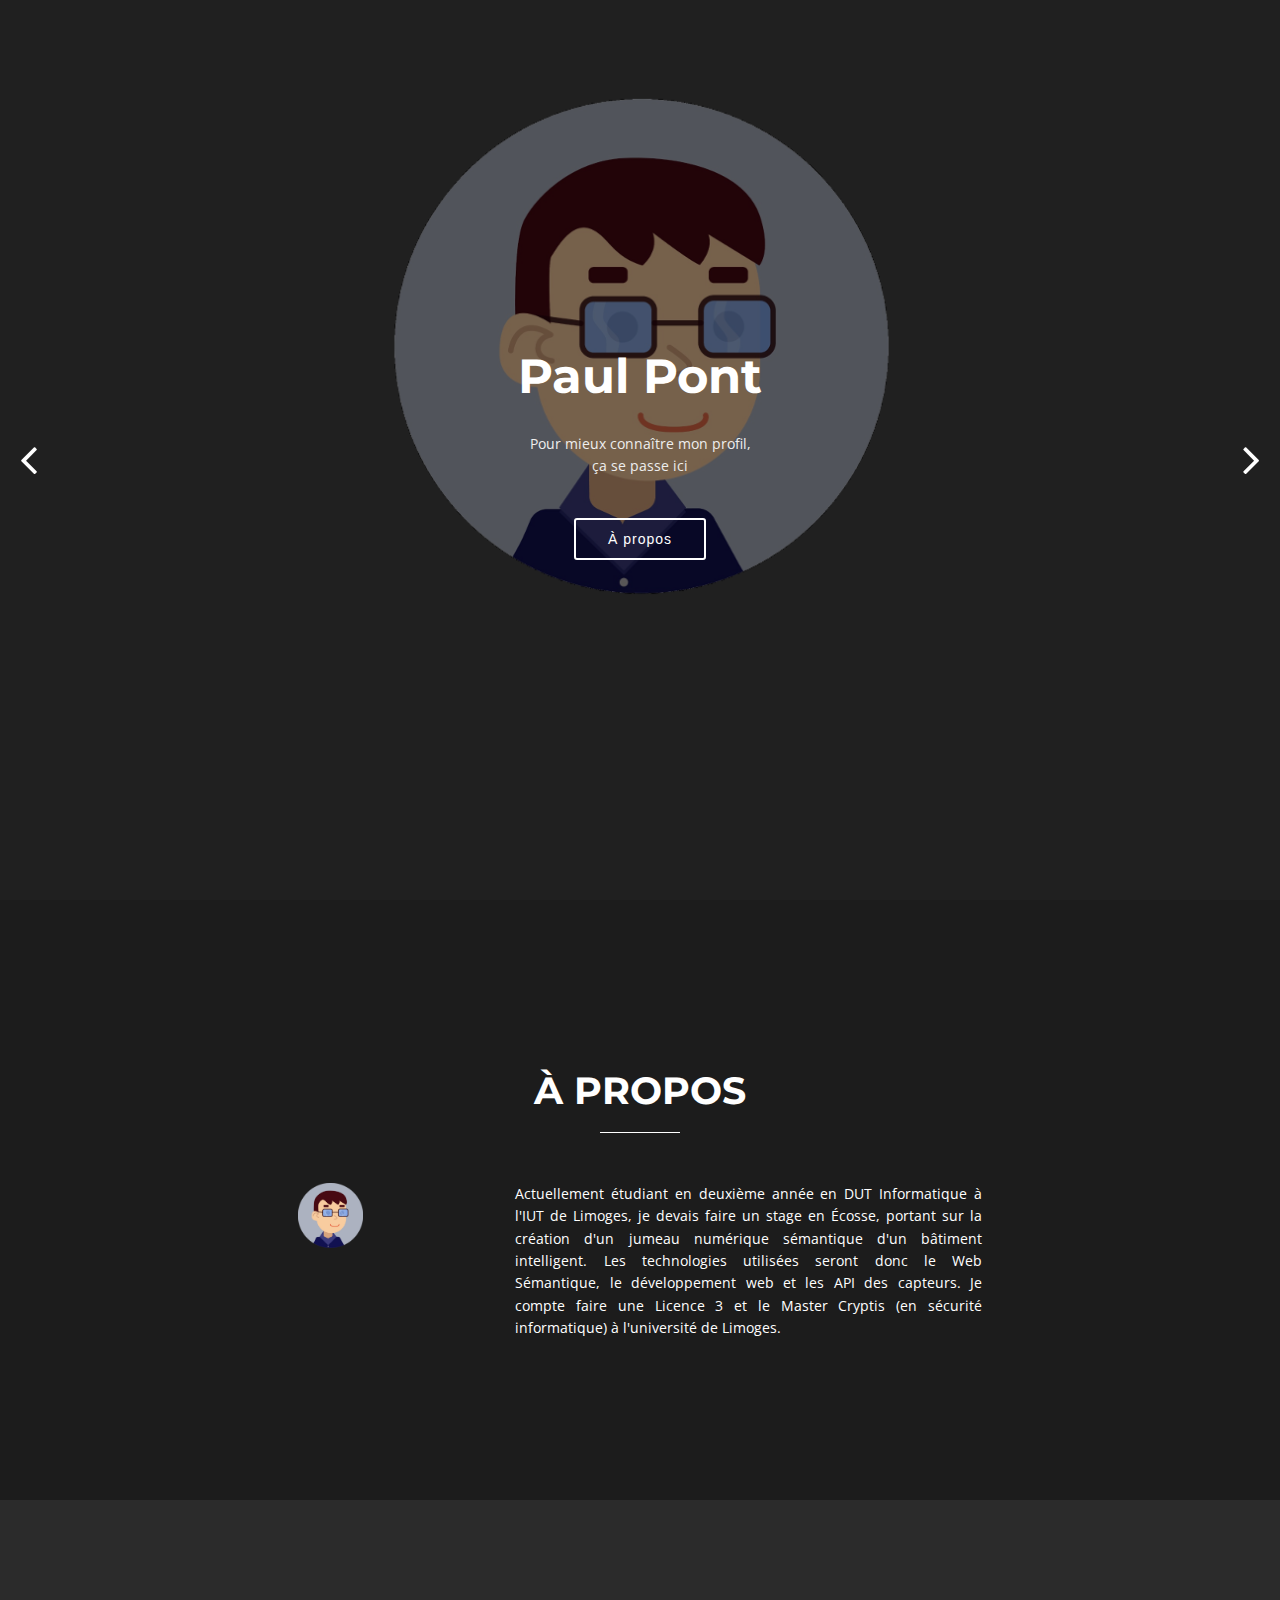
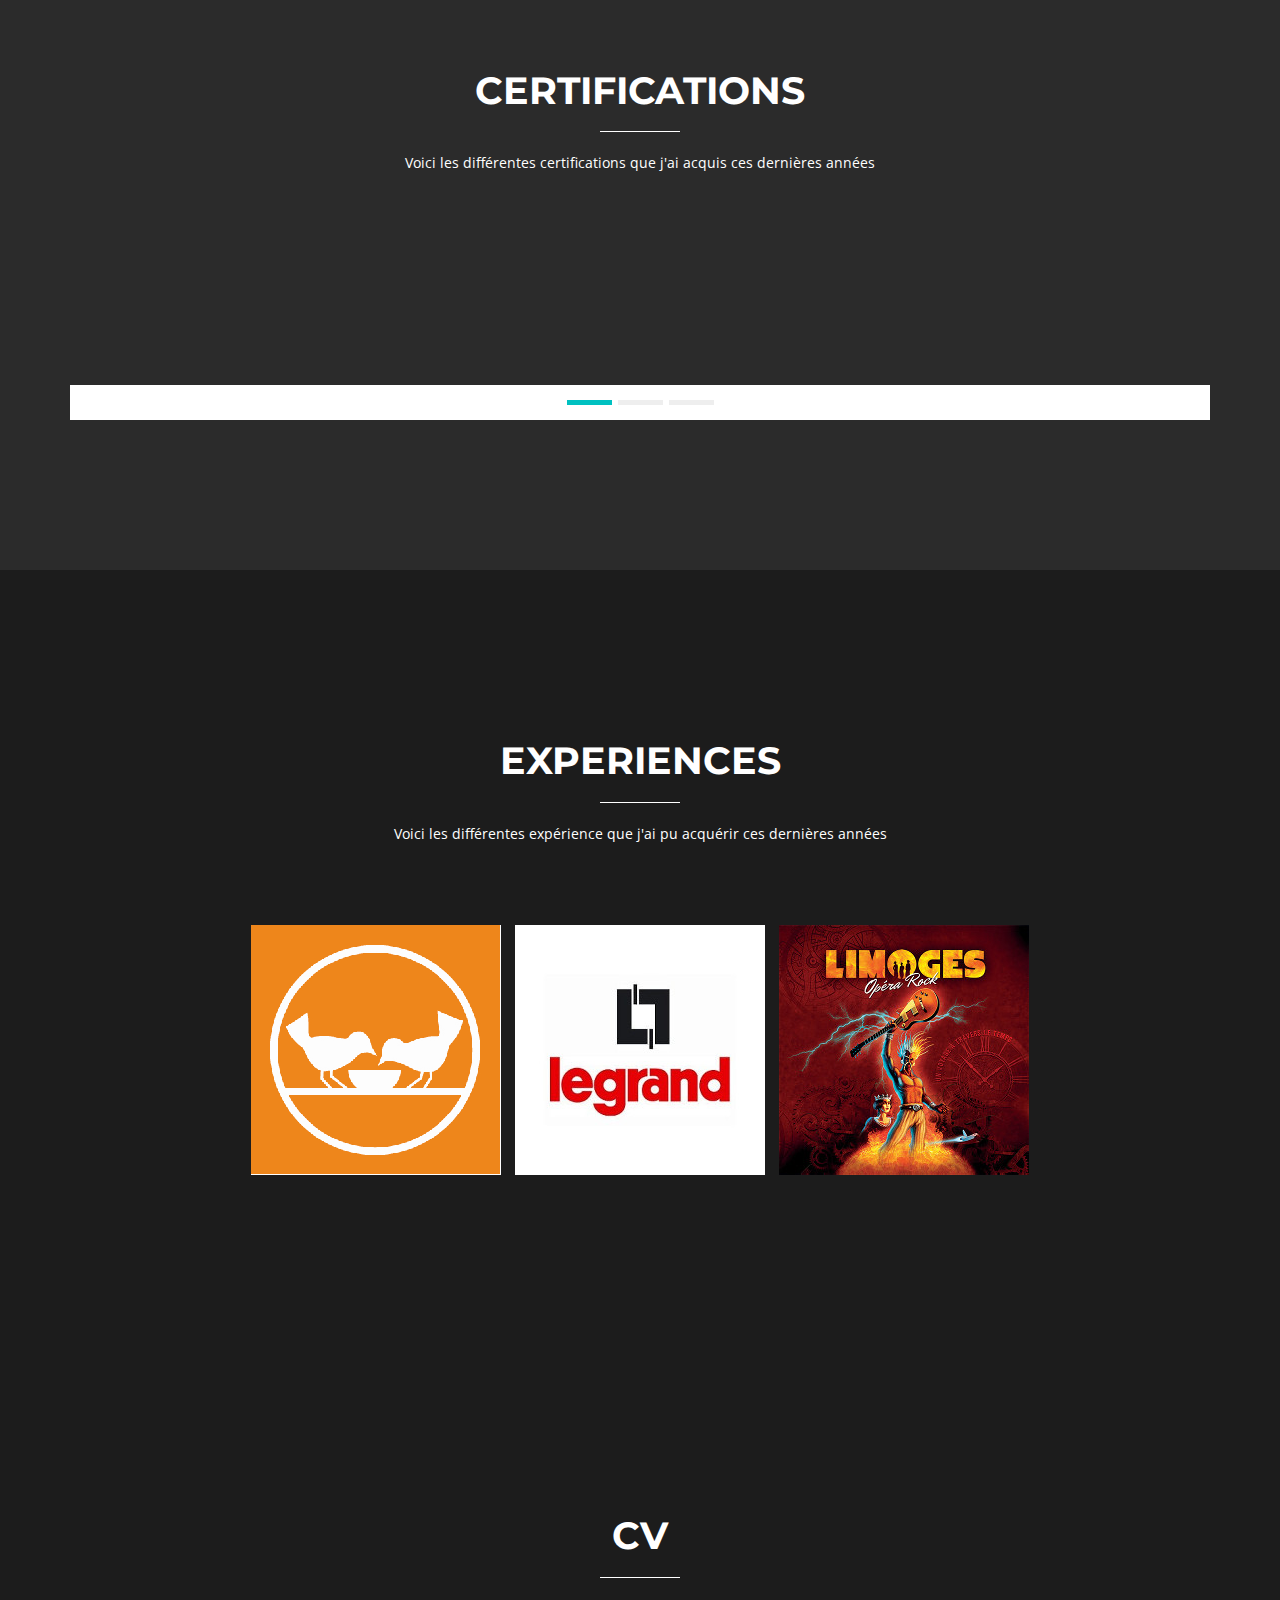
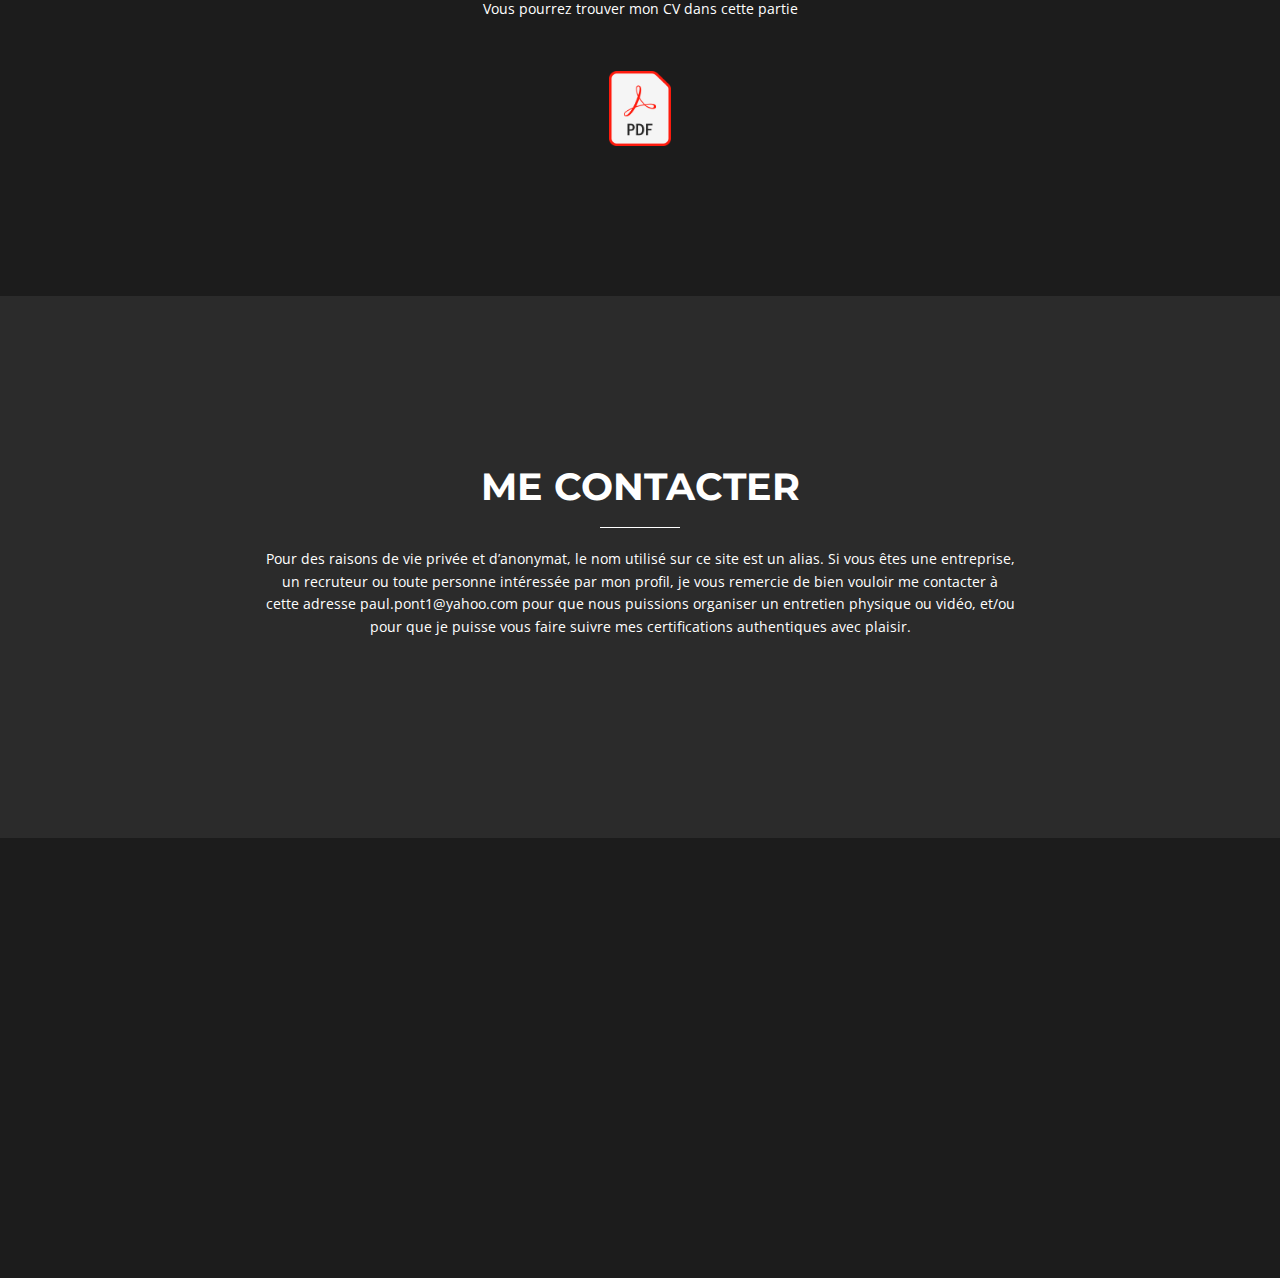
<file: index.html>
<!DOCTYPE html>
<html>

<head>
  <title>Paul Pont - Portfolio</title>
  <meta charset="utf-8" />
  <meta content="width=device-width, initial-scale=1, maximum-scale=1, user-scalable=no" name="viewport">
  <!-- css -->
  <link href="https://fonts.googleapis.com/css?family=Montserrat:400,700|Open+Sans:400,300,700,800" rel="stylesheet" media="screen">

  <link href="css/bootstrap.min.css" rel="stylesheet" media="screen">
  <link href="css/style.css" rel="stylesheet" media="screen">
  <link href="color/default.css" rel="stylesheet" media="screen">

  <!-- =======================================================
    Theme Name: Alstar
    Theme URL: https://bootstrapmade.com/alstar-free-parallax-bootstrap-template/
    Author: BootstrapMade.com
    Author URL: https://bootstrapmade.com
  ======================================================= -->
</head>

<body>

  <!-- Navigation -->
  <nav class="navbar navbar-default" role="navigation">
    <div class="container">
      <div class="navbar-header">
        <button type="button" class="navbar-toggle" data-toggle="collapse" data-target=".navbar-ex1-collapse">
          <span class="sr-only">Toggle nav</span>
          <span class="icon-bar"></span>
          <span class="icon-bar"></span>
          <span class="icon-bar"></span>
        </button>

        <!-- Logo text or image -->
        <a class="navbar-brand" href="index.html">Paul</a>


      </div>
      <div class="navigation collapse navbar-collapse navbar-ex1-collapse">
        <ul class="nav navbar-nav">
          <li class="current"><a href="#intro">Accueil</a></li>
          <li><a href="#about">À propos</a></li>
          <li><a href="#services">Certifications</a></li>
          <li><a href="#portfolio">Experiences</a></li>
          <li><a href="#team">CV</a></li>
          <li><a href="#contact">Contact</a></li>
          <li><a href="indexA.html">Version anglaise</a></li>
        </ul>
      </div>
    </div>
  </nav>

  <!-- intro area -->
  <section id="intro">
    <div class="intro-container">
      <div id="introCarousel" class="carousel slide carousel-fade" data-ride="carousel">

        <div class="carousel-inner" role="listbox">

          <!-- Slide 1 -->
          <div class="item active">
            <div class="carousel-background"><img src="img/intro/avatar.png" alt=""></div>
            <div class="carousel-container">
              <div class="carousel-content">
                <h2 class="animated fadeInDown">Paul Pont</h2>
                <p class="animated fadeInUp">Pour mieux connaître mon profil, ça se passe ici</p>
                <a href="#about" class="btn-get-started animated fadeInUp">À propos</a>
              </div>
            </div>
          </div>
          
          <!-- Slide 2 -->
          <div class="item">
            <div class="carousel-background"><img src="img/intro/certifications.png" alt=""></div>
            <div class="carousel-container">
              <div class="carousel-content">
                <h2 class="animated fadeInDown">Certifications</span></h2>
                <p class="animated fadeInUp">Pour voir quelles certifications j'ai acquis dans différents domaines.</p>
                <a href="#services" class="btn-get-started animated fadeInUp">Mes certifications</a>
              </div>
            </div>
          </div>

          <!-- Slide 3 -->
          <div class="item">
            <div class="carousel-background"><img src="img/intro/3.jpg" alt=""></div>
            <div class="carousel-container">
              <div class="carousel-content">
                <h2 class="animated fadeInDown">Contact</span></h2>
                <p class="animated fadeInUp">Les informations à connaîtres si vous voulez me contacter.</p>
                <a href="#contact" class="btn-get-started animated fadeInUp">Contactez-moi</a>
              </div>
            </div>
          </div>

        </div>

        <a class="carousel-control-prev" href="#introCarousel" role="button" data-slide="prev">
          <span class="carousel-control-prev-icon fa fa-angle-left" aria-hidden="true"></span>
          <span class="sr-only">Previous</span>
        </a>

        <a class="carousel-control-next" href="#introCarousel" role="button" data-slide="next">
          <span class="carousel-control-next-icon fa fa-angle-right" aria-hidden="true"></span>
          <span class="sr-only">Next</span>
        </a>

      </div>
    </div>
  </section><!-- #intro -->

  <!-- About -->
  <section id="about" class="home-section bg-white">
    <div class="container">
      <div class="row">
        <div class="col-md-offset-2 col-md-8">
          <div class="section-heading">
            <h2>À propos</h2>
            <div class="heading-line"></div>

          </div>
        </div>
      </div>
      <div id = "apropos">
       <div id = "imageAPropos">
          <img  src="img/avatar.png" alt="Photo Profil"/>
       </div>


          <p style="text-align:justify">
             Actuellement étudiant en deuxième année en DUT Informatique à l'IUT de Limoges, je devais faire un stage en Écosse, portant sur la création d'un jumeau numérique sémantique d'un bâtiment intelligent. Les technologies utilisées seront donc le Web Sémantique, le développement web et les API des capteurs. Je compte faire une Licence 3  et le Master Cryptis (en sécurité informatique) à l'université de Limoges.
          </p>
        </div>
      </div>
    </div>
  </section>



  <!-- Services -->
  <section id="services" class="home-section bg-gray">
    <div class="container">
      <div class="row">
        <div class="col-md-offset-2 col-md-8">
          <div class="section-heading">
            <h2>Certifications</h2>
            <div class="heading-line"></div>
            <p>Voici les différentes certifications que j'ai acquis ces dernières années</p>
          </div>
        </div>
      </div>
      <div class="row">
        <div class="col-md-12">
          <div id="carousel-service" class="service carousel slide">

            <!-- slides -->
            <div class="carousel-inner">
              <div class="item active">
                <div class="row">
                  <div class="col-sm-12 col-md-offset-1 col-md-6">
                    <div class="wow bounceInLeft">
                      <h4>Coursera - EPFL: Initiation à la programmation (Java)</h4>
                      <p>La première certification obtenue porte sur la programmation débutant et plus spécialement en java, délivré par coursera (coursera.org). Les leçons sont dispensées par l'école polytechnique fédérale de Lausane.</p>
                    </div>
                  </div>
                  <div class="col-sm-12 col-md-5">
                    <div class="screenshot wow bounceInRight">
                      <img src="img/screenshots/Coursera.png" class="img-responsive" alt="" />
                    </div>
                  </div>
                </div>
              </div>
              <div class="item">
                <div class="row">
                  <div class="col-sm-12 col-md-offset-1 col-md-6">
                    <div class="wow bounceInLeft">
                      <h4>Coursera-EPFL: Introduction à la programmation orientée objet Java</h4>
                      <p>Deuxième certification obtenue, cette fois si sur un apprentissage plus poussé en orienté objet, toujours en java.</div>
                  </div>
                  <div class="col-sm-12 col-md-5">
                    <div class="screenshot wow bounceInRight">
                      <img src="img/screenshots/Coursera.png" class="img-responsive" alt="" />
                    </div>
                  </div>
                </div>
              </div>
              <div class="item">
                <div class="row">
                  <div class="col-sm-12 col-md-offset-1 col-md-6">
                    <div class="wow bounceInLeft">
                      <h4>Web sémantique et web de données</h4>
                      <p>J'ai fait ma dernière certification pour me préparer à un stage en écosse, elle porte sur les bases de la programmation en web sémantique et est délivrée par le site FUN-MOOC (fun-mooc.fr).</div>
                  </div>
                  <div class="col-sm-12 col-md-5">
                    <div class="screenshot wow bounceInRight">
                      <img src="img/screenshots/funmooc.png" class="img-responsive" alt="" />
                    </div>
                  </div>
                </div>
              </div>
            </div>

            <!-- Indicators -->
            <ol class="carousel-indicators">
              <li data-target="#carousel-service" data-slide-to="0" class="active"></li>
              <li data-target="#carousel-service" data-slide-to="1"></li>
              <li data-target="#carousel-service" data-slide-to="2"></li>
            </ol>
          </div>
        </div>
      </div>
    </div>
  </section>

  <!-- Works -->
  <section id="portfolio" class="home-section bg-white">
    <div class="container">
      <div class="row">
        <div class="col-md-offset-2 col-md-8">
          <div class="section-heading">
            <h2>Experiences</h2>
            <div class="heading-line"></div>
            <p>Voici les différentes expérience que j'ai pu acquérir ces dernières années</p>
          </div>
        </div>
      </div>
      <div class="row">
        <div class="col-lg-12">

          <ul id="og-grid" class="og-grid">
            <li>
              <a href="#"  data-largesrc="img/works/banquealimentaire.png" data-title="Banque Alimentaire de haute-vienne" data-description="J'ai eu l'occasion de faire du bénévolat pour la banque alimentaire à plusieurs reprises pour récupérer de la nourriture pour les plus démunis.">
                <img  src="img/works/thumbs/banquealimentaire.png" alt="" />
              </a>
            </li>
            <li>
              <a href="#" data-largesrc="img/works/Legrand.jpg" data-title="Legrand" data-description="J'ai fait avec 4 autres personnes un projet pour Legrand. Ce projet consitait à faire une application web pour les employés qui font de l'assemblage manuel dans les usines Magre à Limoges. L'objectif était d'améliorer les condititions de travail des employés et de réduire le nombre de retour produit à cause de défaults">
                <img src="img/works/thumbs/Legrand.jpg" alt="" />
              </a>
            </li>
            <li>
              <a href="#" data-largesrc="img/works/LOR.jpg" data-title="Limoges Opéra rock" data-description="J'ai travaillé pour le Limoges Opéra Rock qui est un spectacle musical pour faire de la distribution de flyer, et la vente de produits lors du spectacle.">
                <img src="img/works/thumbs/LOR.jpg" alt="img01" />
              </a>
            </li>

          </ul>

        </div>
      </div>
    </div>
  </section>


  <!-- Team -->
  <section id="team" class="home-section bg-white">
    <div class="container">
      <div class="row">
        <div class="col-md-offset-2 col-md-8">
          <div class="section-heading">
            <h2>CV</h2>
            <div class="heading-line"></div>
            <p>Vous pourrez trouver mon CV dans cette partie</p>
          </div>
        </div>
      </div>
    </div>

    <a href = "img/CV+imagepdf/Paul_Pont_CV.pdf" target="_blank" ><img src="img/CV+imagepdf/625px-PDF_file_icon.svg.png" alt = "CVPDF" class = "pdf"></a>
  </section>

  <!-- Contact -->
  <section id="contact" class="home-section bg-gray">
    <div class="container">
      <div class="row">
        <div class="col-md-offset-2 col-md-8">
          <div class="section-heading">
            <h2>Me contacter</h2>
            <div class="heading-line"></div>
            <p>Pour des raisons de vie privée et d’anonymat, le nom utilisé sur ce site est un alias. Si vous êtes une entreprise, un recruteur ou toute personne intéressée par mon profil, je vous remercie de bien vouloir me contacter à cette adresse paul.pont1@yahoo.com pour que nous puissions organiser un entretien physique ou vidéo, et/ou pour que je puisse vous faire suivre mes certifications authentiques avec plaisir. </p>
          </div>
        </div>
      </div>
    </div>
  </section>

  <!-- Bottom widget -->
  <section id="bottom-widget" class="home-section bg-white">
    <div class="container">
      <div class="row" >
        <div class="col-md-4">
          <div class=center-block>
          <div class="contact-widget wow bounceInRight">
            <i class="fa fa-envelope fa-4x"></i>
            <h5>Mail</h5>
            <p>
              paul.pont1@yahoo.com<br />
            </p>
          </div>
          </div>
        </div>
      </div>
    </div>
  </section>



  <a href="#" class="back-to-top"><i class="fa fa-chevron-up"></i></a>

  <!-- js -->
  <script src="js/jquery.js"></script>
  <script src="js/bootstrap.min.js"></script>
  <script src="js/wow.min.js"></script>
  <script src="js/jquery.scrollTo.min.js"></script>
  <script src="js/jquery.nav.js"></script>
  <script src="js/modernizr.custom.js"></script>
  <script src="js/grid.js"></script>
  <script src="js/stellar.js"></script>
  <!-- Contact Form JavaScript File -->


  <!-- Template Custom Javascript File -->
  <script src="js/custom.js"></script>

</body>

</html>
</file>
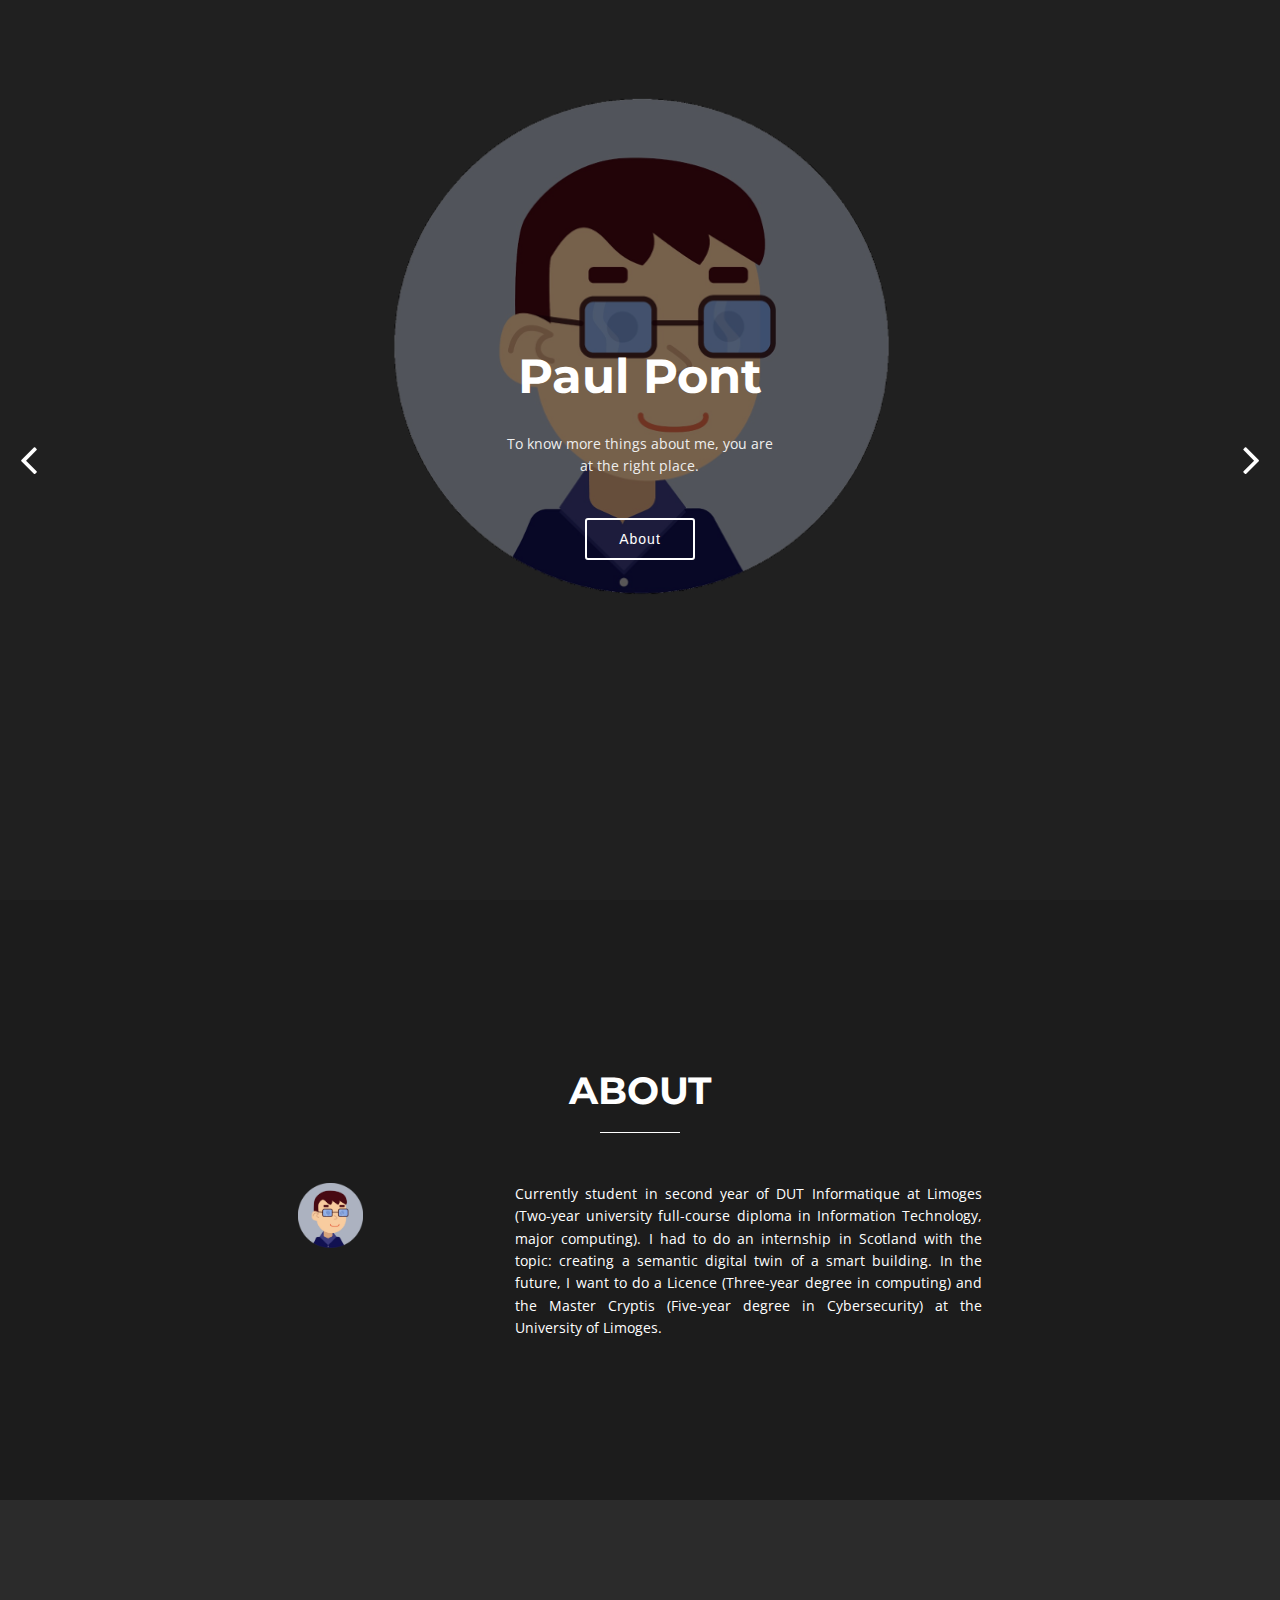
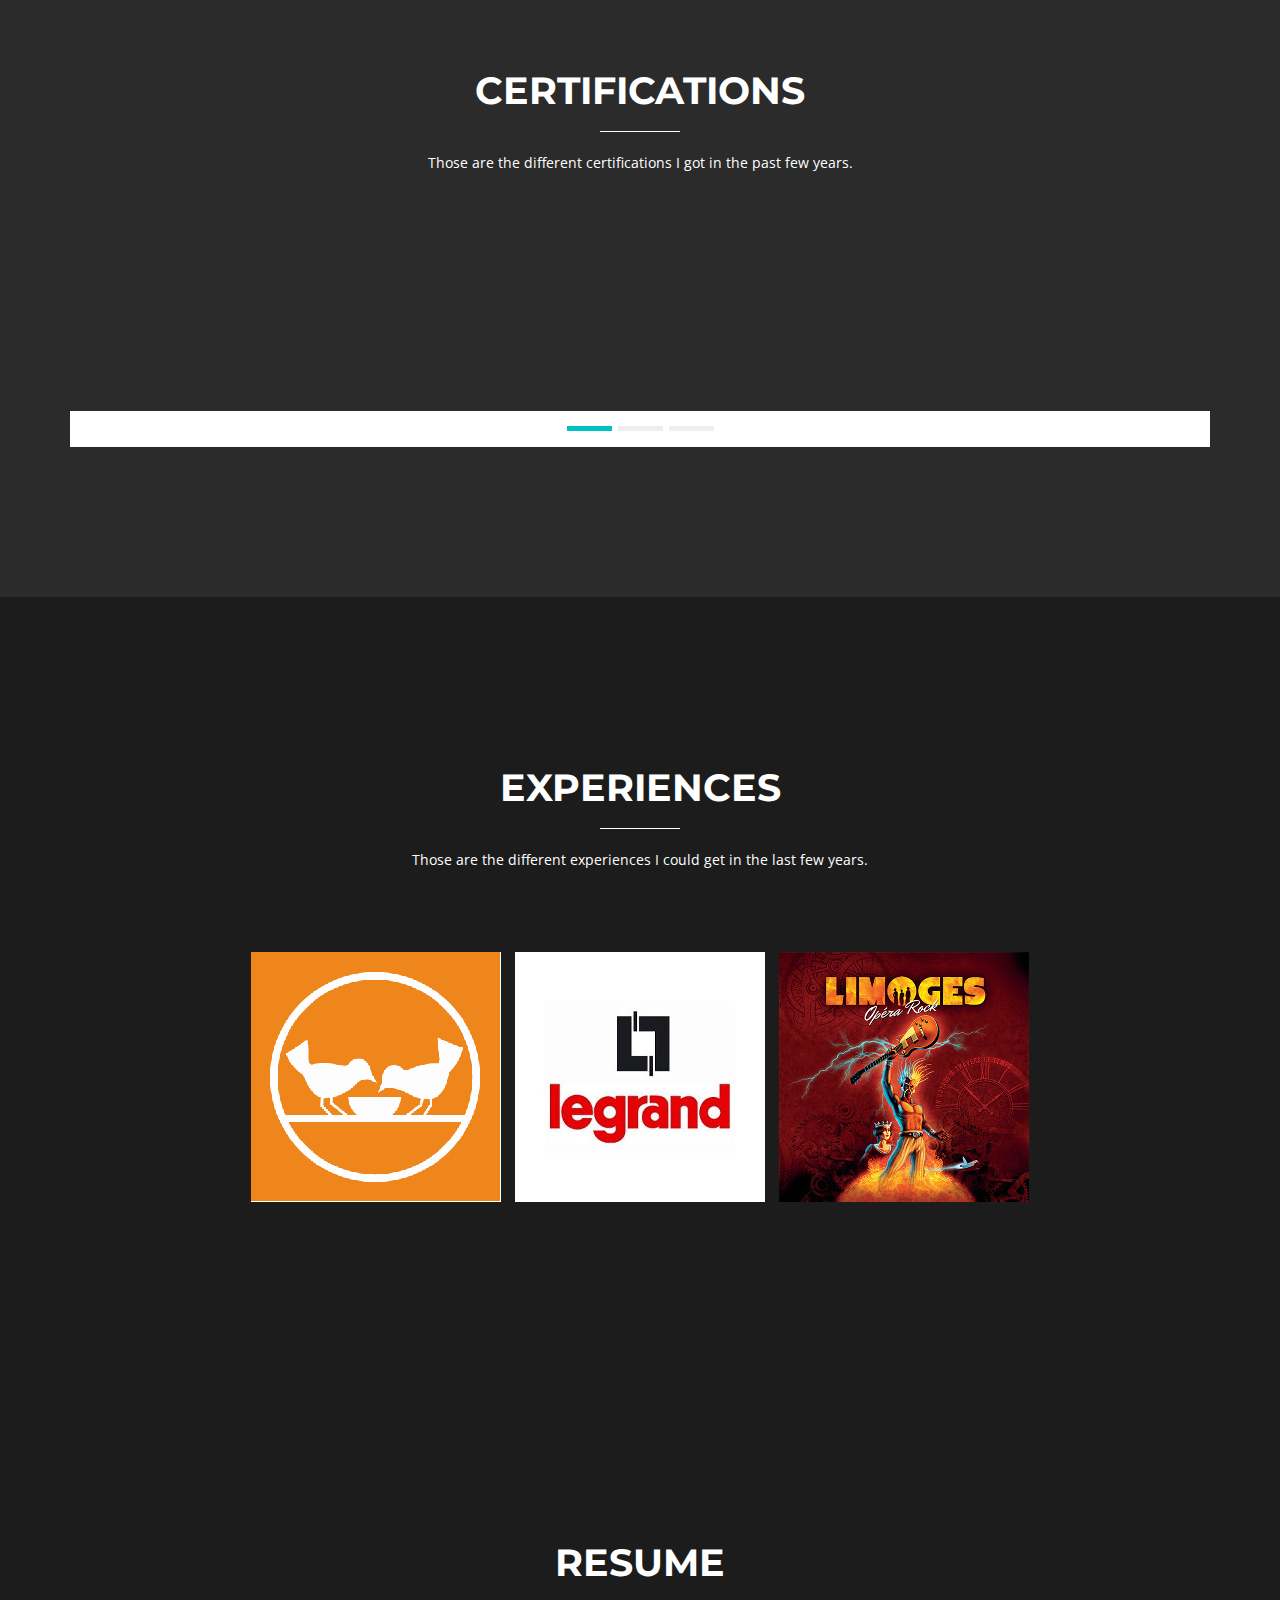
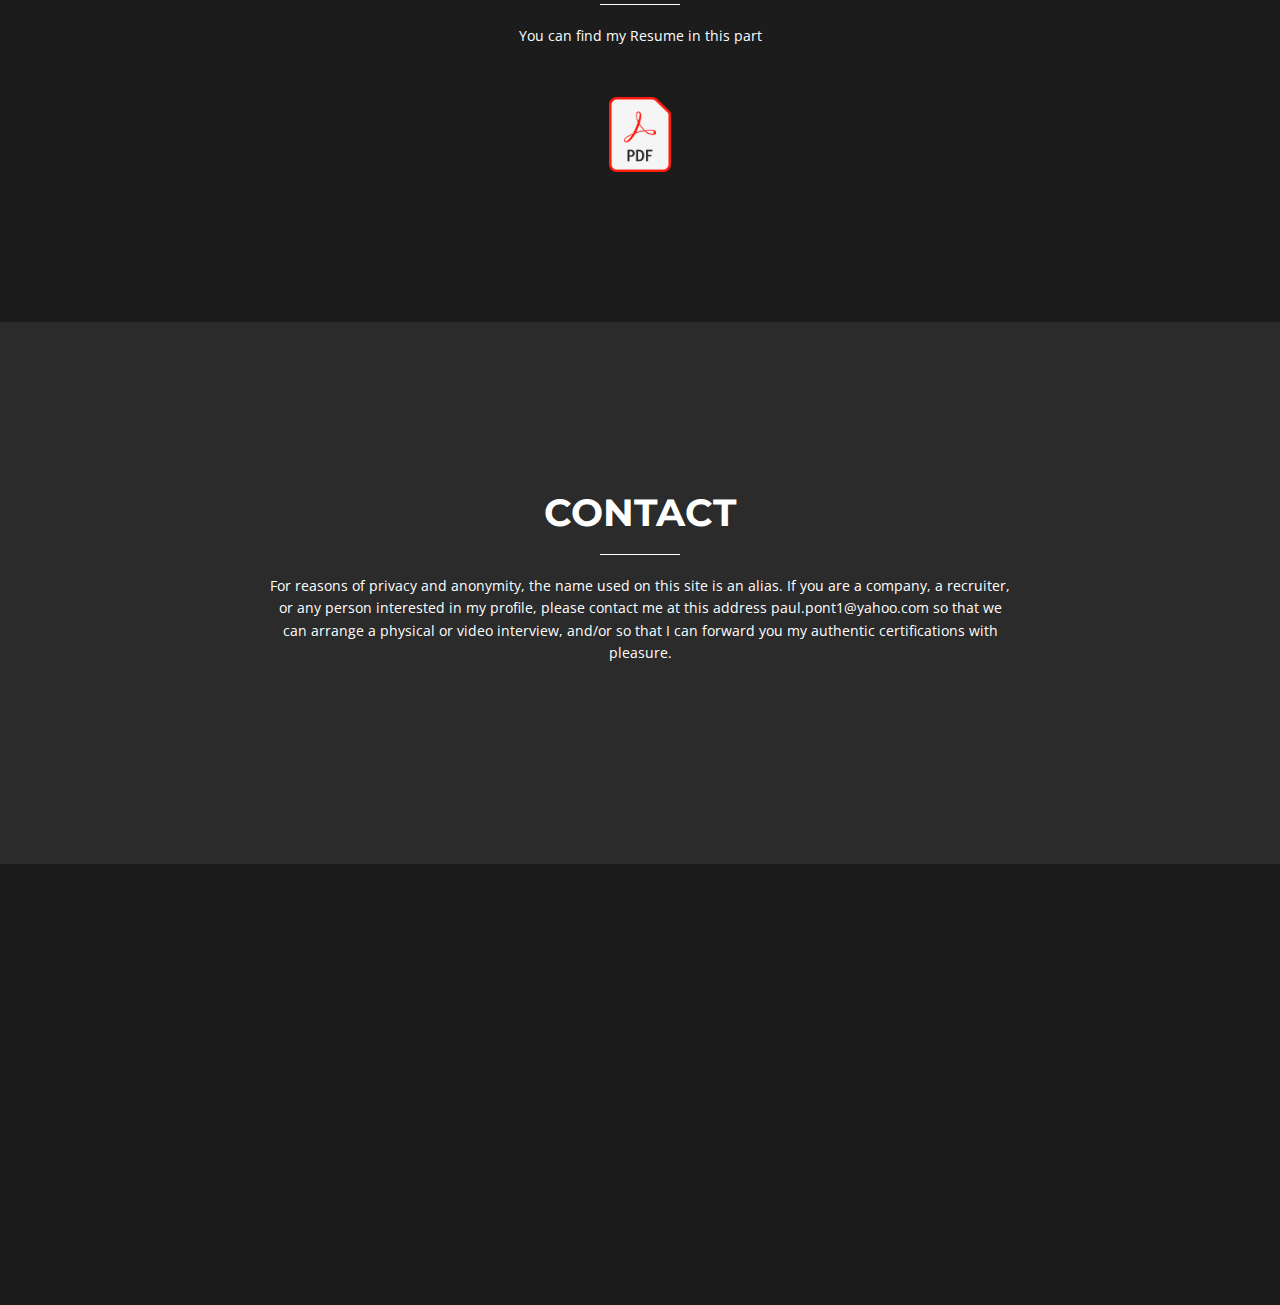
<file: indexA.html>
<!DOCTYPE html>
<html>

<head>
    <title>Paul Pont - Portfolio</title>
    <meta charset="utf-8" />
    <meta content="width=device-width, initial-scale=1, maximum-scale=1, user-scalable=no" name="viewport">
    <!-- css -->
    <link href="https://fonts.googleapis.com/css?family=Montserrat:400,700|Open+Sans:400,300,700,800" rel="stylesheet" media="screen">

    <link href="css/bootstrap.min.css" rel="stylesheet" media="screen">
    <link href="css/style.css" rel="stylesheet" media="screen">
    <link href="color/default.css" rel="stylesheet" media="screen">

    <!-- =======================================================
      Theme Name: Alstar
      Theme URL: https://bootstrapmade.com/alstar-free-parallax-bootstrap-template/
      Author: BootstrapMade.com
      Author URL: https://bootstrapmade.com
    ======================================================= -->
</head>

<body>

<!-- Navigation -->
<nav class="navbar navbar-default" role="navigation">
    <div class="container">
        <div class="navbar-header">
            <button type="button" class="navbar-toggle" data-toggle="collapse" data-target=".navbar-ex1-collapse">
                <span class="sr-only">Toggle nav</span>
                <span class="icon-bar"></span>
                <span class="icon-bar"></span>
                <span class="icon-bar"></span>
            </button>

            <!-- Logo text or image -->
            <a class="navbar-brand" href="index.html">Paul</a>


        </div>
        <div class="navigation collapse navbar-collapse navbar-ex1-collapse">
            <ul class="nav navbar-nav">
                <li class="current"><a href="#intro">Home</a></li>
                <li><a href="#about">About</a></li>
                <li><a href="#services">Certifications</a></li>
                <li><a href="#portfolio">Experiences</a></li>
                <li><a href="#team">Resume</a></li>
                <li><a href="#contact">Contact</a></li>
                <li><a href="index.html">French Version</a></li>
            </ul>
        </div>
    </div>
</nav>

<!-- intro area -->
<section id="intro">
    <div class="intro-container">
        <div id="introCarousel" class="carousel slide carousel-fade" data-ride="carousel">

            <div class="carousel-inner" role="listbox">

                <!-- Slide 1 -->
                <div class="item active">
                    <div class="carousel-background"><img src="img/intro/avatar.png" alt=""></div>
                    <div class="carousel-container">
                        <div class="carousel-content">
                            <h2 class="animated fadeInDown">Paul Pont</h2>
                            <p class="animated fadeInUp">To know more things about me, you are at the right place.</p>
                            <a href="#about" class="btn-get-started animated fadeInUp">About</a>
                        </div>
                    </div>
                </div>

                <!-- Slide 2 -->
                <div class="item">
                    <div class="carousel-background"><img src="img/intro/certifications.png" alt=""></div>
                    <div class="carousel-container">
                        <div class="carousel-content">
                            <h2 class="animated fadeInDown">Certifications</span></h2>
                            <p class="animated fadeInUp">You can see here the certifications I got in different domains.</p>
                            <a href="#services" class="btn-get-started animated fadeInUp">My certifications</a>
                        </div>
                    </div>
                </div>

                <!-- Slide 3 -->
                <div class="item">
                    <div class="carousel-background"><img src="img/intro/3.jpg" alt=""></div>
                    <div class="carousel-container">
                        <div class="carousel-content">
                            <h2 class="animated fadeInDown">Contact</span></h2>
                            <p class="animated fadeInUp">The informations you need to know if you want to contact me.</p>
                            <a href="#contact" class="btn-get-started animated fadeInUp">Contact-me</a>
                        </div>
                    </div>
                </div>

            </div>

            <a class="carousel-control-prev" href="#introCarousel" role="button" data-slide="prev">
                <span class="carousel-control-prev-icon fa fa-angle-left" aria-hidden="true"></span>
                <span class="sr-only">Previous</span>
            </a>

            <a class="carousel-control-next" href="#introCarousel" role="button" data-slide="next">
                <span class="carousel-control-next-icon fa fa-angle-right" aria-hidden="true"></span>
                <span class="sr-only">Next</span>
            </a>

        </div>
    </div>
</section><!-- #intro -->

<!-- About -->
<section id="about" class="home-section bg-white">
    <div class="container">
        <div class="row">
            <div class="col-md-offset-2 col-md-8">
                <div class="section-heading">
                    <h2>About</h2>
                    <div class="heading-line"></div>

                </div>
            </div>
        </div>
        <div id = "apropos">
            <div id = "imageAPropos">
                <img  src="img/avatar.png" alt="Photo Profil"/>
            </div>


            <p style="text-align:justify">
                Currently student in second year of DUT Informatique at Limoges (Two-year university full-course diploma in Information Technology, major computing). I had to do an internship in Scotland with the topic: creating a semantic digital twin of a smart building. In the future, I want to do a Licence (Three-year degree in computing) and the Master Cryptis (Five-year degree in Cybersecurity) at the University of Limoges.

            </p>
        </div>
    </div>
    </div>
</section>



<!-- Services -->
<section id="services" class="home-section bg-gray">
    <div class="container">
        <div class="row">
            <div class="col-md-offset-2 col-md-8">
                <div class="section-heading">
                    <h2>Certifications</h2>
                    <div class="heading-line"></div>
                    <p>Those are the different certifications I got in the past few years.</p>
                </div>
            </div>
        </div>
        <div class="row">
            <div class="col-md-12">
                <div id="carousel-service" class="service carousel slide">

                    <!-- slides -->
                    <div class="carousel-inner">
                        <div class="item active">
                            <div class="row">
                                <div class="col-sm-12 col-md-offset-1 col-md-6">
                                    <div class="wow bounceInLeft">
                                        <h4>Coursera-EPFL: Introduction to the programmation object-oriented in Java (in french)</h4>
                                        <p>The first certification obtained is about beginner programming, especially in java, delivered by Coursera (coursera.org). The lessons are dispensed by the Swiss Federal Institute of Technology in Lausanne.</p>
                                    </div>
                                </div>
                                <div class="col-sm-12 col-md-5">
                                    <div class="screenshot wow bounceInRight">
                                        <img src="img/screenshots/Coursera.png" class="img-responsive" alt="" />
                                    </div>
                                </div>
                            </div>
                        </div>
                        <div class="item">
                            <div class="row">
                                <div class="col-sm-12 col-md-offset-1 col-md-6">
                                    <div class="wow bounceInLeft">
                                        <h4>Coursera-EPFL: Introduction to the programmation object-oriented in Java (in french)</h4>
                                        <p>The second certification obtained, this time on more advanced learning in object-oriented, always in java.</p>
                                    </div>
                                </div>
                                <div class="col-sm-12 col-md-5">
                                    <div class="screenshot wow bounceInRight">
                                        <img src="img/screenshots/Coursera.png" class="img-responsive" alt="" />
                                    </div>
                                </div>
                            </div>
                        </div>
                        <div class="item">
                            <div class="row">
                                <div class="col-sm-12 col-md-offset-1 col-md-6">
                                    <div class="wow bounceInLeft">
                                        <h4>Semantic web and linked data (in french)</h4>
                                        <p> I did my last certification to prepare myself for an internship in Scotland, it deals with the basics of semantic web programming and is delivered by the site FUN-MOOC (fun-mooc.fr). </p>
                                        </p>
                                    </div>
                                </div>
                                <div class="col-sm-12 col-md-5">
                                    <div class="screenshot wow bounceInRight">
                                        <img src="img/screenshots/funmooc.png" class="img-responsive" alt="" />
                                    </div>
                                </div>
                            </div>
                        </div>
                    </div>

                    <!-- Indicators -->
                    <ol class="carousel-indicators">
                        <li data-target="#carousel-service" data-slide-to="0" class="active"></li>
                        <li data-target="#carousel-service" data-slide-to="1"></li>
                        <li data-target="#carousel-service" data-slide-to="2"></li>
                    </ol>
                </div>
            </div>
        </div>
    </div>
</section>

<!-- Works -->
<section id="portfolio" class="home-section bg-white">
    <div class="container">
        <div class="row">
            <div class="col-md-offset-2 col-md-8">
                <div class="section-heading">
                    <h2>Experiences</h2>
                    <div class="heading-line"></div>
                    <p>Those are the different experiences I could get in the last few years.</p>
                </div>
            </div>
        </div>
        <div class="row">
            <div class="col-lg-12">

                <ul id="og-grid" class="og-grid">
                    <li>
                        <a href="#"  data-largesrc="img/works/banquealimentaire.png" data-title="Banque Alimentaire de haute-vienne" data-description="I had the opportunity to volunteer for the food bank several times to collect food for the needy.">
                            <img  src="img/works/thumbs/banquealimentaire.png" alt="" />
                        </a>
                    </li>
                    <li>
                        <a href="#" data-largesrc="img/works/Legrand.jpg" data-title="Legrand" data-description="I did with four other people a project for Legrand. This project consisted of making a web application for employees who do the manual assembly in the Magre factories in Limoges. The objective was to improve the working conditions of the employees and to reduce the number of product returns due to defects.">
                            <img src="img/works/thumbs/Legrand.jpg" alt="" />
                        </a>
                    </li>
                    <li>
                        <a href="#" data-largesrc="img/works/LOR.jpg" data-title="Limoges Opéra rock" data-description="I worked for the Limoges Opéra Rock, which is a musical show to do flyer distribution, and the sale of products during the show.">
                            <img src="img/works/thumbs/LOR.jpg" alt="img01" />
                        </a>
                    </li>

                </ul>

            </div>
        </div>
    </div>
</section>


<!-- Team -->
<section id="team" class="home-section bg-white">
    <div class="container">
        <div class="row">
            <div class="col-md-offset-2 col-md-8">
                <div class="section-heading">
                    <h2>Resume</h2>
                    <div class="heading-line"></div>
                    <p>You can find my Resume in this part</p>
                </div>
            </div>
        </div>
    </div>

    <a href = "img/CV+imagepdf/PaulPontResume.pdf" target="_blank" ><img src="img/CV+imagepdf/625px-PDF_file_icon.svg.png" alt = "CVPDF" class = "pdf"></a>
</section>

<!-- Contact -->
<section id="contact" class="home-section bg-gray">
    <div class="container">
        <div class="row">
            <div class="col-md-offset-2 col-md-8">
                <div class="section-heading">
                    <h2>Contact</h2>
                    <div class="heading-line"></div>
                    <p>For reasons of privacy and anonymity, the name used on this site is an alias. If you are a company, a recruiter, or any person interested in my profile, please contact me at this address paul.pont1@yahoo.com so that we can arrange a physical or video interview, and/or so that I can forward you my authentic certifications with pleasure.</p>
                </div>
            </div>
        </div>
    </div>
</section>

<!-- Bottom widget -->
<section id="bottom-widget" class="home-section bg-white">
    <div class="container">
        <div class="row" >
            <div class="col-md-4">
                <div class=center-block>
                    <div class="contact-widget wow bounceInRight">
                        <i class="fa fa-envelope fa-4x"></i>
                        <h5>Mail</h5>
                        <p>
                            paul.pont1@yahoo.com<br />
                        </p>
                    </div>
                </div>
            </div>
        </div>
    </div>
</section>



<a href="#" class="back-to-top"><i class="fa fa-chevron-up"></i></a>

<!-- js -->
<script src="js/jquery.js"></script>
<script src="js/bootstrap.min.js"></script>
<script src="js/wow.min.js"></script>
<script src="js/jquery.scrollTo.min.js"></script>
<script src="js/jquery.nav.js"></script>
<script src="js/modernizr.custom.js"></script>
<script src="js/grid.js"></script>
<script src="js/stellar.js"></script>
<!-- Contact Form JavaScript File -->


<!-- Template Custom Javascript File -->
<script src="js/custom.js"></script>

</body>

</html>
</file>
<file: color/default.css>
a, a:hover {
  color: #00c1c1;
}


/* Back to top button */
.back-to-top {
  background: #00c1c1;
  color: #fff;
}


.back-to-top:focus {
  background: #00c1c1;
  color: #fff;
}

.back-to-top:hover {
  background: #019090;
  color: #fff;
}

.navbar-default {
  background: #101010;
}

.form-control:focus {
  border-color: #00c1c1;
  -webkit-box-shadow: inset 0 1px 1px rgba(0, 0, 0, .075), 0 0 2px #00c1c1;
  box-shadow: inset 0 1px 1px rgba(0, 0, 0, .075), 0 0 2px #00c1c1;
}

.service .carousel-indicators .active {
  background: #00c1c1;
}

.btn-theme {
  background: #00c1c1;
}

.contact-widget i {
  color: #00c1c1;
}
</file>
<file: css/style.css>
/*
  Theme Name: Alstar
  Theme URL: https://bootstrapmade.com/alstar-free-parallax-bootstrap-template/
  Author: BootstrapMade.com
  Author URL: https://bootstrapmade.com
*/

/* ================================
Imports
================================= */
@import url('font-awesome.min.css');
@import url('simpletextrotator.css');
@import url('overwrite.css');
@import url('animate.css');

/* ================================
General
================================= */

body{
	text-align: center;
	font-family: 'Open Sans', sans-serif;
	font-size: 14px;
	line-height: 1.6em;
}

h1 {
	font-size: 36px;
}
h2 {
	font-size: 32px;
}
h3 {
	font-size: 28px;
}
h4 {
	font-size: 24px;
}
h5 {
	font-size: 20px;
}
h6 {
	font-size: 18px;
}

h1,h2,h3,h4,h5,h6,.h1,.h2,.h3,.h4,.h5,.h6{
	color: #FFFFFF;
	font-weight: 700;
	margin-bottom: 20px;
	font-family: 'Montserrat', sans-serif;
}


.lead{
	font-weight: 400;
}

button {
	display: inline-block;
	margin-bottom: 0;
	margin-bottom: 10px;
	padding: 6px 12px;
	border: 1px solid transparent;
	vertical-align: middle;
	text-align: center;
	white-space: nowrap;
	font-weight: normal;
	font-size: 14px;
	line-height: 1.428571429;
	cursor: pointer;
	-webkit-user-select: none;
	-moz-user-select: none;
	-ms-user-select: none;
	-o-user-select: none;
	user-select: none;
}
button.navbar-toggle {
	background: #2e6da4;
	border: none;
	color: #fff;
}

.btn-theme,.btn-theme:hover,.btn-theme:focus{
	color: #fff;
}
.btn-theme:hover{
	background: transparent !important;
	border-color: #999;
	color: #999;
}


/* ================================
margin, padding
================================= */
.mar-top0 {
	margin-top: 0;
}
.mar-top10 {
	margin-top: 10px;
}
.mar-top20 {
	margin-top: 20px;
}
.mar-top30 {
	margin-top: 30px;
}
.mar-top40 {
	margin-top: 40px;
}


/* Back to top button */
.back-to-top {
  position: fixed;
  display: none;
  padding: 6px 12px 9px 12px;
  font-size: 16px;
  border-radius: 2px;
  right: 15px;
  bottom: 15px;
  transition: background 0.5s;
  z-index:1000;
}

@media (max-width: 768px) {
  .back-to-top {
    bottom: 15px;
  }
}

.back-to-top:focus {
  outline: none;
}

/* ================================
Navbar
================================= */

nav.navbar{
	position: fixed;
	top: -72px;
	margin-bottom: 0px;
	padding: 10px 0px 10px 0px;
	width: 100%;
	border-radius: 0px;
	transition: all 0.2s;
}

.navbar-nav{
	float: right;
}

nav.navbar.fixed-to-top{
	top: 0px;
}

@media screen and (min-width: 1280px)
{
	#apropos img{
		position:inherit;

		float: left;
		margin-right: 5%;
		width:80%;
		height:auto;
		min-height: 0;
		min-width: 0;
	}

	#apropos  {

		display:flex;
		flex-direction: row;
		margin-left:auto;
		margin-right: auto;
		width: 60%;

	}
}
@media screen and (max-width: 1280px)
{
	#apropos img{
		width:30%;
		margin-bottom: 5%;
	}
}

.navbar-default{
	border: none;
	border-bottom: none;
	opacity: 1;
	display: none;
	z-index: 9999;
}

.navbar-default .navbar-nav>li>a {
	color: #fff;
	font-weight: 700;
	text-transform: uppercase;
}

.navbar-default .navbar-nav>li>a:hover, .navbar-default .navbar-nav>li>a:focus{
	color: #00c1c1;
	cursor: pointer;
	-webkit-transition: all 300ms ease-in-out;
	-moz-transition: all 300ms ease-in-out;
	-ms-transition: all 300ms ease-in-out;
	-o-transition: all 300ms ease-in-out;
	transition: all 300ms ease-in-out;
	outline: 0;
}

/* brand / logo */
.navbar-default .navbar-brand{
	color: #fff;
	text-transform: uppercase;
	font-weight: 700;
	font-size: 2em;
}

/* ================================
Home sections
================================= */

.home-section {
	width: 100%;
	padding: 150px 0px 150px 0px;
}

/* --- heading --- */
.section-heading {
	margin-bottom: 50px;
}

.section-heading h2 {
	font-size: 38px;
	text-transform: uppercase;
}

.section-heading .heading-line {
	margin:0 auto;
	display: block;
	height: 1px;
	width: 80px;
	background: #FFFFFF;
	margin-top: 10px;
	margin-bottom: 20px;
}


/* --- section bg var --- */

.bg-white {
	background: #1c1c1c;
}

.bg-gray {
	background: #2b2b2b;
}

.bg-dark {
	background: #575757;
}


/* --- section content general color --- */

.color-light h1,.color-light h2,.color-light h3,.color-light h4,.color-light h5,.color-light h6 {
	color: #fff;
}


.color-light p {
	color:#eee;
}


/* ==========================
Parallax
============================= */

#parallax1{
	background-image: url(../img/parallax/1.jpg);
}
#parallax2{
	background-image: url(../img/parallax/2.jpg);
}


/* ================================
Intro
================================= */

#intro {
  width: 100%;
  height: 100vh;
  background-color: rgba(0, 0, 0, 0.3);
}

#intro .item {
  width: 100%;
  height: 100vh;
  background-size: cover;
  background-position: center;
  background-repeat: no-repeat;
}

#intro .item::before {
  content: '';
  background-color: rgba(0, 0, 0, 0.3);
  position: absolute;
  height: 100%;
  width: 100%;
  top: 0;
  right: 0;
  left: 0;
  bottom: 0;
}

#intro .carousel-container {
  display: -webkit-box;
  display: -webkit-flex;
  display: -ms-flexbox;
  display: flex;
  -webkit-box-pack: center;
  -webkit-justify-content: center;
  -ms-flex-pack: center;
  justify-content: center;
  -webkit-box-align: center;
  -webkit-align-items: center;
  -ms-flex-align: center;
  align-items: center;
  position: absolute;
  bottom: 0;
  top: 0;
  left: 0;
  right: 0;
}

#intro .carousel-content {
  text-align: center;
}

#intro h2 {
  color: #fff;
  margin-bottom: 30px;
  font-size: 48px;
  font-weight: 700;
}

#intro p {
  width: 70%;
  -webkit-animation-delay: 0.4s;
  animation-delay: 0.4s;
  margin: 0 auto 30px auto;
  color: #eee;
}

@media (max-width: 768px ) {
  #intro h2 {
    font-size: 36px;
  }
}

#intro .carousel-inner .item {
  transition-property: opacity;
  background-position: center top;
}

#intro .carousel-inner .item,
#intro .carousel-inner .active.left,
#intro .carousel-inner .active.right {
  opacity: 0;
}

#intro .carousel-inner .active,
#intro .carousel-inner .next.left,
#intro .carousel-inner .prev.right {
  opacity: 1;
  transition: 0.9s;
}

#intro .carousel-inner .next,
#intro .carousel-inner .prev,
#intro .carousel-inner .active.left,
#intro .carousel-inner .active.right {
  left: 0;
  -webkit-transform: translate3d(0, 0, 0);
  transform: translate3d(0, 0, 0);
}

#intro .carousel-control-prev,
#intro .carousel-control-next {
  color: #fff;
  position: absolute;
  top: calc(50% - 15px);
}

#intro .carousel-control-prev {
  left: 20px;
}

#intro .carousel-control-next {
  right: 20px;
}

#intro .carousel-control-next-icon,
#intro .carousel-control-prev-icon {
  background: none;
  font-size: 48px;
  line-height: 1;
}

#intro .carousel-indicators {
  cursor: pointer;
}

#intro .btn-get-started {
  font-family: "Raleway", sans-serif;
  font-weight: 500;
  font-size: 14px;
  letter-spacing: 1px;
  display: inline-block;
  padding: 12px 32px;
  border-radius: 3px;
  transition: 0.5s;
  line-height: 1;
  margin: 10px;
  color: #fff;
  -webkit-animation-delay: 0.8s;
  animation-delay: 0.8s;
  border: 2px solid #fff;
}

#intro .btn-get-started:hover {
  background: #00c1c1;
  color: #fff;
  text-decoration: none;
}

/* ================================
About
================================= */

#about .about-img {
  height: 350px;
  overflow: hidden;
}


#about .about-img img {
  margin-left: -15px;
  max-width: 100%;
}
.pdf {
	height: 75px;
}
@media (max-width: 768px) {
  #about .about-img {
    height: auto;
  }
  #about .about-img img {
    margin-left: 0;
    padding-bottom: 30px;
  }
}

#about .content h2 {
  color: #333;
  font-weight: 300;
  font-size: 24px;
  text-align: left;
}

#about .content h3 {
  color: #777;
  font-weight: 300;
  font-size: 18px;
  line-height: 26px;
  font-style: italic;
  text-align: left;
}

#about .content p {
  line-height: 26px;
  text-align: left;
}

#about .content p:last-child {
  margin-bottom: 0;
}

/* ================================
Team
================================= */
.box-team img {
	margin-bottom: 30px;
}



/* ================================
Services
================================= */
.service.carousel h4,.service.carousel p {
	text-align: left;
}


.service .carousel-control{
	background: none;
}

.service .screenshot{
	overflow: hidden;
	overflow: hidden;
	margin-right: auto;
	margin-left: auto;
}

.service .screenshot img{
	margin-right: auto;
	margin-left: auto;
	padding-left: 4px;
	width: 400px;
}

.service .carousel-indicators {
	position: relative;
	bottom: 0;
	left: 0;
	margin-top: 0px;
	margin-bottom: 0px;
	margin-left: 0px;
	padding: 5px;
	padding-bottom: 8px;
	width: 100%;
	background: #ffffff;
}

.service .carousel-indicators .active {
	width: 45px;
	height: 5px;
	border: none;
	border-radius: 0px;
}

.service .carousel-indicators li {
	display: inline-block;
	margin: 1px;
	width: 45px;
	height: 5px;
	border: none;
	border-radius: 0px;
	background: #eeeeee;
	text-indent: -999px;
	cursor: pointer;
}


/* ================================
Works
================================= */
.og-grid {
	list-style: none;
	padding: 20px 0;
	margin: 0 auto;
	text-align: center;
	width: 100%;
}

.og-grid li {
	display: inline-block;
	margin: 10px 5px 0 5px;
	vertical-align: top;
	height: 250px;
}

.og-grid li > a,
.og-grid li > a img {
	border: none;
	outline: none;
	display: block;
	position: relative;
}

.og-grid li.og-expanded > a::after {
	top: auto;
	border: solid transparent;
	content: " ";
	height: 0;
	width: 0;
	position: absolute;
	pointer-events: none;
	border-bottom-color: none;
	border-width: 15px;
	left: 50%;
	margin: -20px 0 0 -15px;
}

.og-expander {
	position: absolute;
	background: #FFF;
	top: auto;
	left: 0;
	width: 100%;
	margin-top: 10px;
	text-align: left;
	height: 0;
	overflow: hidden;
}

.og-expander-inner {
	padding: 50px 0;
	height: 100%;
}

.og-close {
	position: absolute;
	width: 40px;
	height: 40px;
	top: 20px;
	right: 20px;
	cursor: pointer;
}

.og-close::before,
.og-close::after {
	content: '';
	position: absolute;
	width: 100%;
	top: 50%;
	height: 1px;
	background: #888;
	-webkit-transform: rotate(45deg);
	-moz-transform: rotate(45deg);
	transform: rotate(45deg);
}

.og-close::after {
	-webkit-transform: rotate(-45deg);
	-moz-transform: rotate(-45deg);
	transform: rotate(-45deg);
}

.og-close:hover::before,
.og-close:hover::after {
	background: #333;
}

.og-fullimg,
.og-details {
	width: 50%;
	float: left;
	height: 100%;
	overflow: hidden;
	position: relative;
}

.og-details {
	padding: 0 40px 0 0;
}

.og-fullimg {
	text-align: center;
}

.og-fullimg img {
	display: inline-block;
	max-height: 100%;
	max-width: 100%;
}

.og-details h4 {
	font-weight: 300;
	margin-bottom: 10px;
}

.og-details p {
	font-weight: 300;
	font-size: 16px;
	line-height: 1.6em;
	color: #555;
}
p {
	color: #ffffff;
}
.og-details a {
	font-weight: 700;
	display: inline-block;
	margin: 30px 0 0;
	outline: none;
}


.og-details a:hover {
	border-color: #999;
	color: #999;
}

.og-loading {
	width: 20px;
	height: 20px;
	border-radius: 50%;
	background: #ddd;
	box-shadow: 0 0 1px #ccc, 15px 30px 1px #ccc, -15px 30px 1px #ccc;
	position: absolute;
	top: 50%;
	left: 50%;
	margin: -25px 0 0 -25px;
	-webkit-animation: loader 0.5s infinite ease-in-out both;
	-moz-animation: loader 0.5s infinite ease-in-out both;
	animation: loader 0.5s infinite ease-in-out both;
}

@-webkit-keyframes loader {
	0% { background: #ddd; }
	33% { background: #ccc; box-shadow: 0 0 1px #ccc, 15px 30px 1px #ccc, -15px 30px 1px #ddd; }
	66% { background: #ccc; box-shadow: 0 0 1px #ccc, 15px 30px 1px #ddd, -15px 30px 1px #ccc; }
}

@-moz-keyframes loader {
	0% { background: #ddd; }
	33% { background: #ccc; box-shadow: 0 0 1px #ccc, 15px 30px 1px #ccc, -15px 30px 1px #ddd; }
	66% { background: #ccc; box-shadow: 0 0 1px #ccc, 15px 30px 1px #ddd, -15px 30px 1px #ccc; }
}

@keyframes loader {
	0% { background: #ddd; }
	33% { background: #ccc; box-shadow: 0 0 1px #ccc, 15px 30px 1px #ccc, -15px 30px 1px #ddd; }
	66% { background: #ccc; box-shadow: 0 0 1px #ccc, 15px 30px 1px #ddd, -15px 30px 1px #ccc; }
}

@media screen and (max-width: 830px) {

	.og-expander h3 { font-size: 32px; }
	.og-expander p { font-size: 13px; }
	.og-expander a { font-size: 12px; }

}

@media screen and (max-width: 650px) {

	.og-fullimg { display: none; }
	.og-details { float: none; width: 100%; }

}

/* ================================
Contact
================================= */

.validation {
  color: red;
  display:none;
  margin: 0;
  font-weight:400;
  font-size:13px;
}

#sendmessage {
  color: green;
  border:1px solid green;
  display:none;
  text-align:center;
  padding:15px;
  font-weight:600;
  margin-bottom:15px;
}

#errormessage {
  color: red;
  display:none;
  border:1px solid red;
  text-align:center;
  padding:15px;
  font-weight:600;
  margin-bottom:15px;
}

#sendmessage.show, #errormessage.show, .show {
	display:block;
}

/* ================================
Clients
================================= */
ul.clients {
	list-style: none;
}
ul.clients li {
	display: inline;
}


/* ================================
Bottom widget
================================= */
#bottom-widget {
  overflow: hidden;
}
ul.social-network {
	margin: 0;
	margin-left:0;
	padding-left: 0;
	list-style: none;
}
ul.social-network li {
	display: inline;
	margin: 5px 5px;
}


ul.social-network li a:hover span .fa-circle {
	color: #2e6da4;
}

ul.social-network li a i{
  transition: 0.3s
}
/* ================================
Footer
================================= */
footer {
	background: #101010;
	color: #fff;
	padding: 50px 0 30px;
}

footer a {
	color: #fff;
}

footer a:hover {
	color: #fff;
	text-decoration: underline;
}

/* ================================
more media queries
================================= */

@media (max-width:768px) {

	header{
		padding-bottom: 50px;
		min-height: 1000px;
		height: 100%;
	}

	.navbar-nav {
		background-color: #101010;
		float: left;
		text-align: left;
	}

	.box-team, .box-team img {
		text-align: center;
	}
	.box-team img {
		float: none;
		margin:0 auto;
	}
	.box-team {
		margin-bottom: 30px;
	}

	.og-fullimg { display: none; }
	.og-details { float: none; width: 100%; padding: 0 40px; }

}

@media (max-width:992px) {

	.service.carousel .item h4, .service.carousel .item p{
		text-align: center;
	}

	.service p{
			margin-bottom: 60px;
	}
	.og-expander {
		background: transparent;

	}
	.og-details {
		padding: 0 20px;
	}

}

@media (max-width:480px){

	header .carousel-iphone, .detail .screenshot{
		width: 280px;
	}

	header .carousel, .detail .screenshot img{
		padding-top: 85px;
		width: 245px;
	}

	.service .screenshot img{
		margin-top: -12px;
		padding-top: 0px;
	}

	header{
		padding-top: 30px;
		padding-bottom: 0px;
	}

	header h1{
		font-size: 70px;
	}
}
</file>
